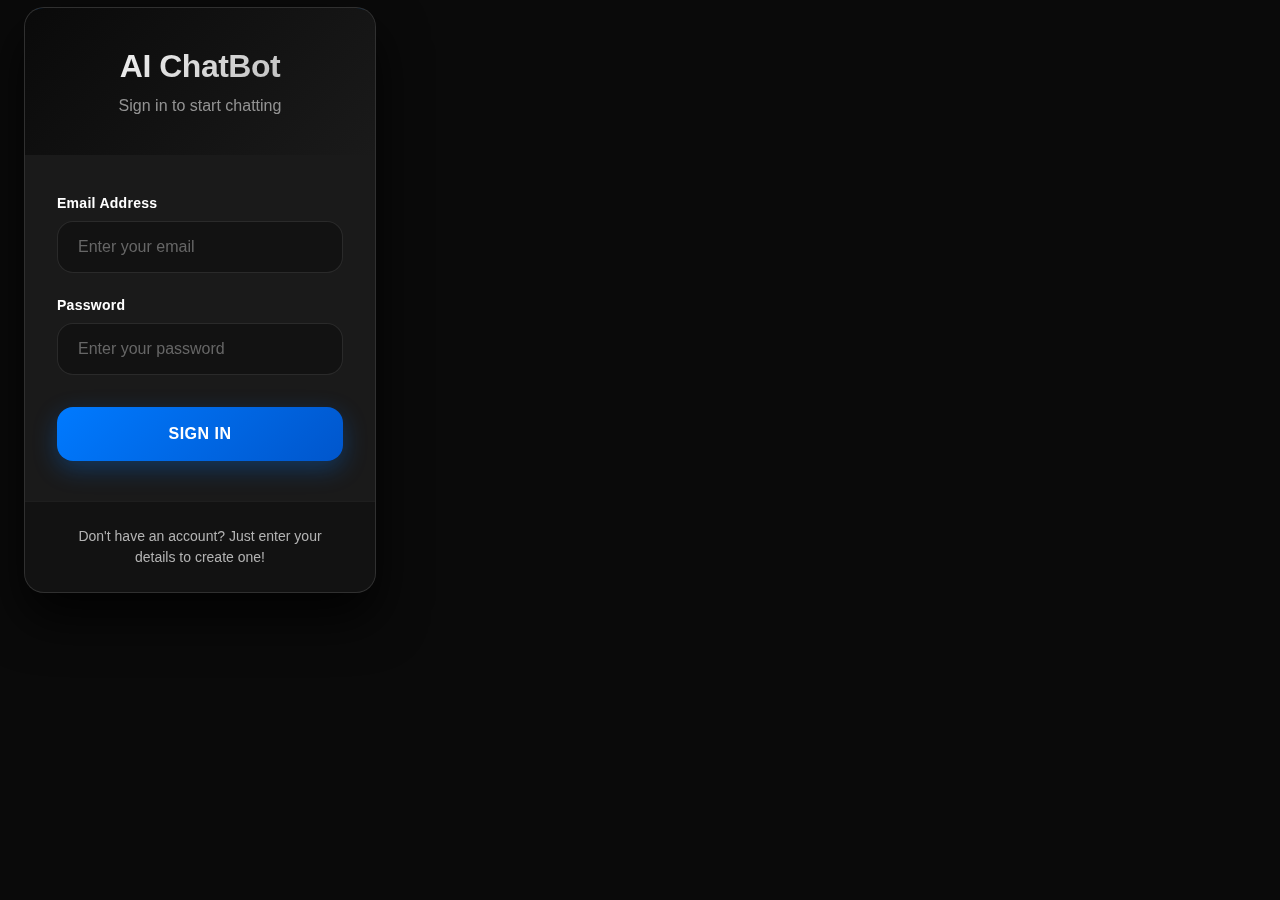
<file: popup.html>
<!DOCTYPE html>
<html lang="en">
<head>
    <meta charset="UTF-8">
    <meta name="viewport" content="width=device-width, initial-scale=1.0">
    <title>AI ChatBot</title>
    <link rel="stylesheet" href="styles.css">
</head>
<body>
    <div class="container">
        <!-- Header -->
        <div class="header">
            <div class="header-content">
                <h1>AI ChatBot</h1>
                <button id="logoutBtn" class="logout-btn">Logout</button>
            </div>
        </div>
        
        <!-- Chat Container -->
        <div class="chat-container" id="chatContainer">
            <div class="chat-messages" id="chatMessages">
                <div class="welcome-message">
                    <div class="bot-message">
                        <div class="message-content">
                            Welcome! I'm your AI assistant. You can ask me questions or take a screenshot to analyze images.
                        </div>
                    </div>
                </div>
            </div>
        </div>
        
        <!-- Loading Indicator -->
        <div class="loading-indicator" id="loadingIndicator" style="display: none;">
            <div class="loading-dots">
                <div class="dot"></div>
                <div class="dot"></div>
                <div class="dot"></div>
            </div>
            <span>AI is thinking...</span>
        </div>
        
        <!-- Screenshot Button (External) -->
        <div class="screenshot-section">
            <button id="screenshotBtn" class="external-screenshot-btn">
                <div class="screenshot-icon">
                    <svg xmlns="http://www.w3.org/2000/svg" width="20" height="20" viewBox="0 0 24 24" fill="none">
                        <path d="M12 16C13.6569 16 15 14.6569 15 13C15 11.3431 13.6569 10 12 10C10.3431 10 9 11.3431 9 13C9 14.6569 10.3431 16 12 16Z" stroke="currentColor" stroke-width="2" stroke-linecap="round" stroke-linejoin="round"/>
                        <path d="M3 16.8V9.2C3 8.0799 3 7.51984 3.21799 7.09202C3.40973 6.71569 3.71569 6.40973 4.09202 6.21799C4.51984 6 5.0799 6 6.2 6H7.25464C7.37758 6 7.43905 6 7.49576 5.9935C7.79166 5.95961 8.05705 5.79559 8.21969 5.54609C8.25086 5.49827 8.27836 5.44328 8.33333 5.33333C8.44329 5.11342 8.49827 5.00346 8.56062 4.90782C8.8859 4.40882 9.41668 4.08078 10.0085 4.01299C10.1219 4 10.2448 4 10.4907 4H13.5093C13.7552 4 13.8781 4 13.9915 4.01299C14.5833 4.08078 15.1141 4.40882 15.4394 4.90782C15.5017 5.00345 15.5567 5.11345 15.6667 5.33333C15.7216 5.44329 15.7491 5.49827 15.7803 5.54609C15.943 5.79559 16.2083 5.95961 16.5042 5.9935C16.561 6 16.6224 6 16.7454 6H17.8C18.9201 6 19.4802 6 19.908 6.21799C20.2843 6.40973 20.5903 6.71569 20.782 7.09202C21 7.51984 21 8.0799 21 9.2V16.8C21 17.9201 21 18.4802 20.782 18.908C20.5903 19.2843 20.2843 19.5903 19.908 19.782C19.4802 20 18.9201 20 17.8 20H6.2C5.0799 20 4.51984 20 4.09202 19.782C3.71569 19.5903 3.40973 19.2843 3.21799 18.908C3 18.4802 3 17.9201 3 16.8Z" stroke="currentColor" stroke-width="2" stroke-linecap="round" stroke-linejoin="round"/>
                    </svg>
                </div>
                <span class="screenshot-text">Use current screenshot</span>
            </button>
        </div>
        
        <!-- Input Area -->
        <div class="input-area">
            <div class="input-container">
                <textarea 
                    id="messageInput" 
                    placeholder="Type your message here..." 
                    rows="1"
                ></textarea>
                <div class="input-actions">
                    <button id="sendBtn" class="action-btn send-btn" title="Send Message">
                        ➤
                    </button>
                </div>
            </div>
        </div>
        
        <!-- File Upload (Hidden) -->
        <input type="file" id="fileInput" accept="image/*" style="display: none;">
    </div>
    
    <script src="prompt.js"></script>
    <script src="popup.js"></script>
</body>
</html>
</file>
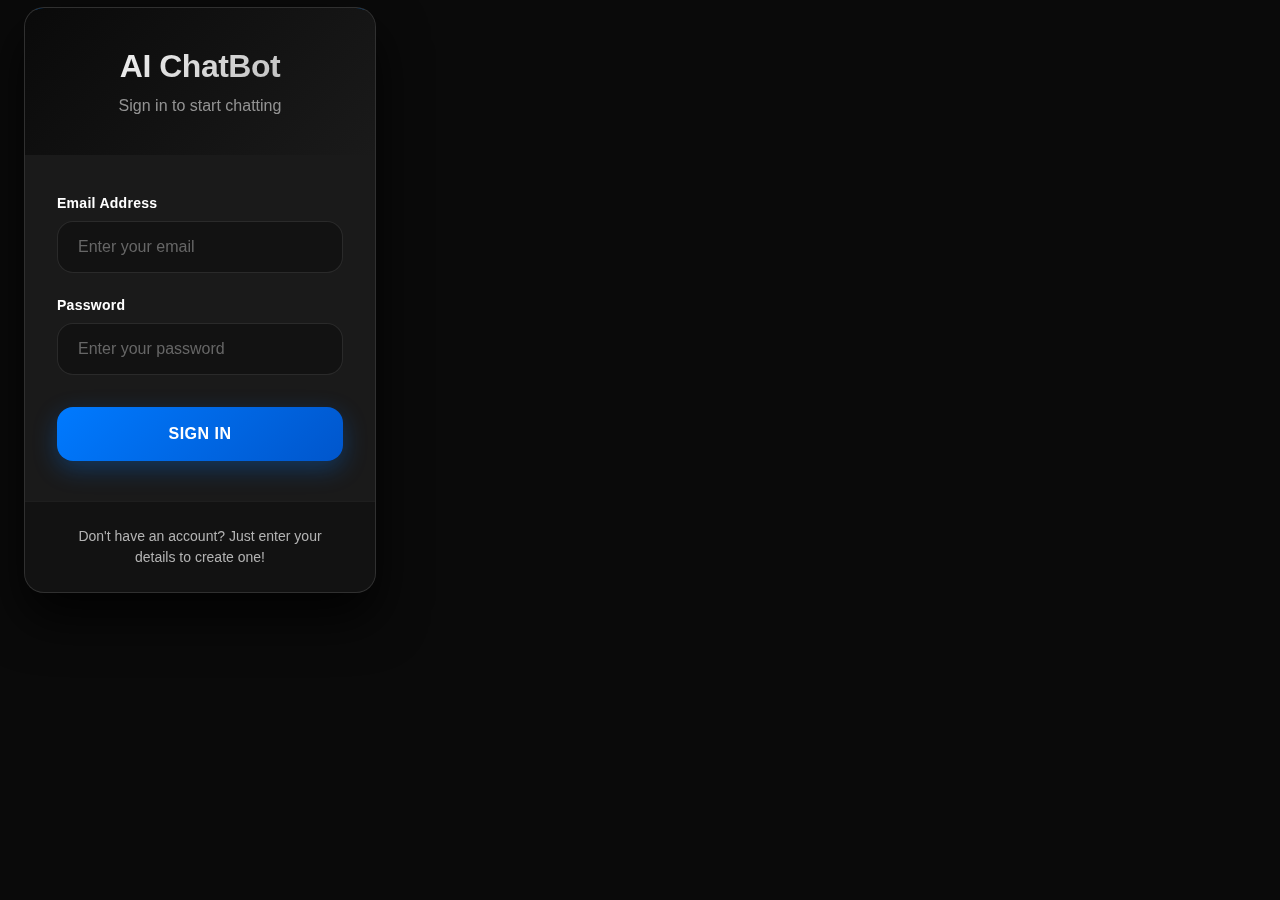
<file: signin.html>
<!DOCTYPE html>
<html lang="en">
  <head>
    <meta charset="UTF-8" />
    <meta name="viewport" content="width=device-width, initial-scale=1.0" />
    <title>AI ChatBot - Sign In</title>
    <link rel="stylesheet" href="signStyle.css" />
  </head>
  <body>
    <div class="container">
      <div class="signin-card">
        <div class="header">
          <h1>AI ChatBot</h1>
          <p>Sign in to start chatting</p>
        </div>

        <form class="signin-form" id="signinForm">
          <div class="input-group">
            <label for="email">Email Address</label>
            <input
              type="email"
              id="email"
              placeholder="Enter your email"
              required
            />
          </div>

          <div class="input-group">
            <label for="password">Password</label>
            <input
              type="password"
              id="password"
              placeholder="Enter your password"
              required
            />
          </div>

          <button type="submit" id="authbtn" class="signin-btn">
            <span class="btn-text">Sign In</span>
            <div class="btn-loader" style="display: none">
              <div class="loader-dot"></div>
              <div class="loader-dot"></div>
              <div class="loader-dot"></div>
            </div>
          </button>
        </form>

        <div
          id="errorMessage"
          class="error-message"
          style="display: none"
        ></div>

        <div class="footer">
          <p>Don't have an account? Just enter your details to create one!</p>
        </div>
      </div>
    </div>

    <script src="signin.js"></script>
  </body>
</html>
</file>
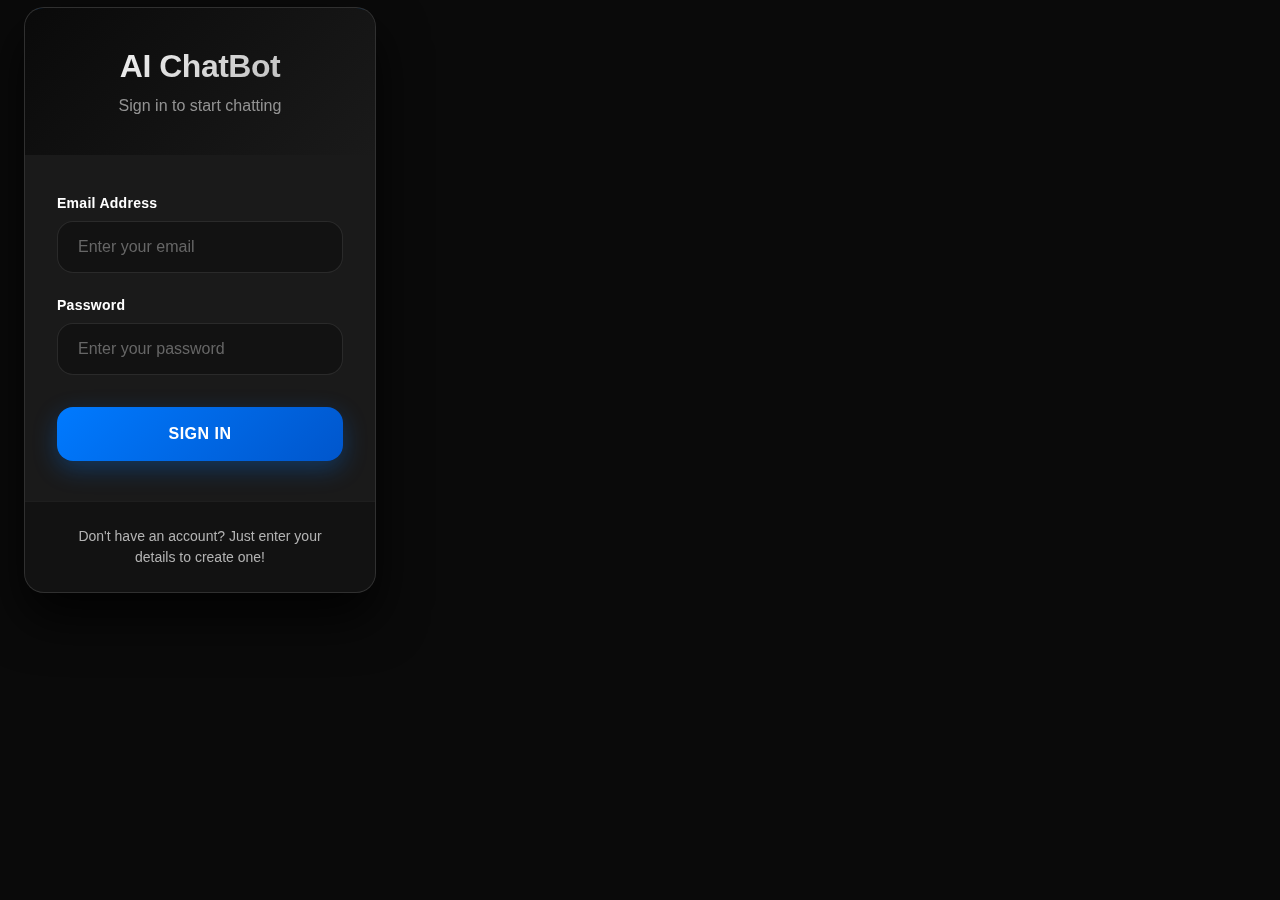
<file: src/html/popup.html>
<!DOCTYPE html>
<html lang="en">
<head>
    <meta charset="UTF-8">
    <meta name="viewport" content="width=device-width, initial-scale=1.0">
    <title>AI ChatBot</title>
    <link rel="stylesheet" href="../css/styles.css">
</head>
<body>
    <div class="container">
        <!-- Header -->
        <div class="header">
            <div class="header-content">
                <h1>AI ChatBot</h1>
                <button id="logoutBtn" class="logout-btn">Logout</button>
            </div>
        </div>
        
        <!-- Chat Container -->
        <div class="chat-container" id="chatContainer">
            <div class="chat-messages" id="chatMessages">
                <div class="welcome-message">
                    <div class="bot-message">
                        <div class="message-content">
                            Welcome! I'm your AI assistant. You can ask me questions or take a screenshot to analyze images.
                        </div>
                    </div>
                </div>
            </div>
        </div>
        
        <!-- Loading Indicator -->
        <div class="loading-indicator" id="loadingIndicator" style="display: none;">
            <div class="loading-dots">
                <div class="dot"></div>
                <div class="dot"></div>
                <div class="dot"></div>
            </div>
            <span>AI is thinking...</span>
        </div>
        
        <!-- Quick Actions Section -->
        <div class="quick-actions-section">
            <div class="quick-actions-header" style="display: flex; align-items: center; justify-content: space-between; cursor: pointer;" id="quickActionsToggle">
                <h3 style="margin: 0;">Quick Actions</h3>
                <span id="quickActionsArrow" style="font-size: 18px; user-select: none; transition: transform 0.2s;">▼</span>
            </div>
            <div class="quick-actions-grid" id="quickActionsContent">
                <button id="screenshotBtn" class="action-card">
                    <div class="action-icon">
                        <svg xmlns="http://www.w3.org/2000/svg" width="20" height="20" viewBox="0 0 24 24" fill="none">
                            <path d="M12 16C13.6569 16 15 14.6569 15 13C15 11.3431 13.6569 10 12 10C10.3431 10 9 11.3431 9 13C9 14.6569 10.3431 16 12 16Z" stroke="currentColor" stroke-width="2" stroke-linecap="round" stroke-linejoin="round"/>
                            <path d="M3 16.8V9.2C3 8.0799 3 7.51984 3.21799 7.09202C3.40973 6.71569 3.71569 6.40973 4.09202 6.21799C4.51984 6 5.0799 6 6.2 6H7.25464C7.37758 6 7.43905 6 7.49576 5.9935C7.79166 5.95961 8.05705 5.79559 8.21969 5.54609C8.25086 5.49827 8.27836 5.44328 8.33333 5.33333C8.44329 5.11342 8.49827 5.00346 8.56062 4.90782C8.8859 4.40882 9.41668 4.08078 10.0085 4.01299C10.1219 4 10.2448 4 10.4907 4H13.5093C13.7552 4 13.8781 4 13.9915 4.01299C14.5833 4.08078 15.1141 4.40882 15.4394 4.90782C15.5017 5.00345 15.5567 5.11345 15.6667 5.33333C15.7216 5.44329 15.7491 5.49827 15.7803 5.54609C15.943 5.79559 16.2083 5.95961 16.5042 5.9935C16.561 6 16.6224 6 16.7454 6H17.8C18.9201 6 19.4802 6 19.908 6.21799C20.2843 6.40973 20.5903 6.71569 20.782 7.09202C21 7.51984 21 8.0799 21 9.2V16.8C21 17.9201 21 18.4802 20.782 18.908C20.5903 19.2843 20.2843 19.5903 19.908 19.782C19.4802 20 18.9201 20 17.8 20H6.2C5.0799 20 4.51984 20 4.09202 19.782C3.71569 19.5903 3.40973 19.2843 3.21799 18.908C3 18.4802 3 17.9201 3 16.8Z" stroke="currentColor" stroke-width="2" stroke-linecap="round" stroke-linejoin="round"/>
                        </svg>
                    </div>
                    <span class="action-text">Capture Current Tab</span>
                </button>

                <button id="summarizeBtn" class="action-card">
                    <div class="action-icon">
                        <svg xmlns="http://www.w3.org/2000/svg" width="20" height="20" viewBox="0 0 24 24" fill="none">
                            <path d="M9 5H7C5.89543 5 5 5.89543 5 7V19C5 20.1046 5.89543 21 7 21H17C18.1046 21 19 20.1046 19 19V7C19 5.89543 18.1046 5 17 5H15M9 5C9 6.10457 9.89543 7 11 7H13C14.1046 7 15 6.10457 15 5M9 5C9 3.89543 9.89543 3 11 3H13C14.1046 3 15 3.89543 15 5M9 12H15M9 16H15" stroke="currentColor" stroke-width="2" stroke-linecap="round" stroke-linejoin="round"/>
                        </svg>
                    </div>
                    <span class="action-text">Summarize This Page</span>
                </button>

                <button id="extractLinksBtn" class="action-card">
                    <div class="action-icon">
                        <svg xmlns="http://www.w3.org/2000/svg" width="20" height="20" viewBox="0 0 24 24" fill="none">
                            <path d="M10 13C10.4295 13.5741 10.9774 14.0491 11.6066 14.3929C12.2357 14.7367 12.9315 14.9411 13.6467 14.9923C14.3618 15.0435 15.0796 14.9403 15.7513 14.6897C16.4231 14.4392 17.0331 14.047 17.54 13.54L20.54 10.54C21.4508 9.59695 21.9548 8.33394 21.9434 7.02296C21.932 5.71198 21.4061 4.45791 20.4791 3.53087C19.5521 2.60383 18.298 2.07799 16.987 2.0666C15.676 2.0552 14.413 2.55918 13.47 3.46997L11.75 5.17997M14 11C13.5705 10.4258 13.0226 9.95078 12.3934 9.60703C11.7642 9.26327 11.0685 9.05885 10.3533 9.00763C9.63819 8.95641 8.92037 9.0596 8.24861 9.31018C7.57685 9.56077 6.96684 9.9529 6.45996 10.46L3.45996 13.46C2.54917 14.403 2.04519 15.666 2.05659 16.977C2.06798 18.288 2.59382 19.542 3.52086 20.4691C4.44791 21.3961 5.70197 21.9219 7.01295 21.9333C8.32393 21.9447 9.58694 21.4408 10.53 20.53L12.24 18.82" stroke="currentColor" stroke-width="2" stroke-linecap="round" stroke-linejoin="round"/>
                        </svg>
                    </div>
                    <span class="action-text">Extract All Links</span>
                </button>

                <button id="pageInfoBtn" class="action-card">
                    <div class="action-icon">
                        <svg xmlns="http://www.w3.org/2000/svg" width="20" height="20" viewBox="0 0 24 24" fill="none">
                            <path d="M13 16H12V12H11M12 8H12.01M21 12C21 16.9706 16.9706 21 12 21C7.02944 21 3 16.9706 3 12C3 7.02944 7.02944 3 12 3C16.9706 3 21 7.02944 21 12Z" stroke="currentColor" stroke-width="2" stroke-linecap="round" stroke-linejoin="round"/>
                        </svg>
                    </div>
                    <span class="action-text">Get Page Info</span>
                </button>
            </div>
        </div>
        
        <!-- Input Area -->
        <div class="input-area">
            <div class="input-container">
                <textarea 
                    id="messageInput" 
                    placeholder="Type your message here..." 
                    rows="1"
                ></textarea>
                <div class="input-actions">
                    <button id="sendBtn" class="action-btn send-btn" title="Send Message">
                        ➤
                    </button>
                </div>
            </div>
        </div>
        
        <!-- File Upload (Hidden) -->
        <input type="file" id="fileInput" accept="image/*" style="display: none;">
    </div>
    
    <script src="../js/prompt.js"></script>
    <script src="../js/popup.js"></script>
    <script>
    // Collapsible Quick Actions
    const quickActionsToggle = document.getElementById('quickActionsToggle');
    const quickActionsContent = document.getElementById('quickActionsContent');
    const quickActionsArrow = document.getElementById('quickActionsArrow');
    let quickActionsCollapsed = false;
    quickActionsToggle.addEventListener('click', function() {
        quickActionsCollapsed = !quickActionsCollapsed;
        if (quickActionsCollapsed) {
            quickActionsContent.style.display = 'none';
            quickActionsArrow.style.transform = 'rotate(-90deg)';
        } else {
            quickActionsContent.style.display = '';
            quickActionsArrow.style.transform = '';
        }
    });
    </script>
</body>
</html>
</file>
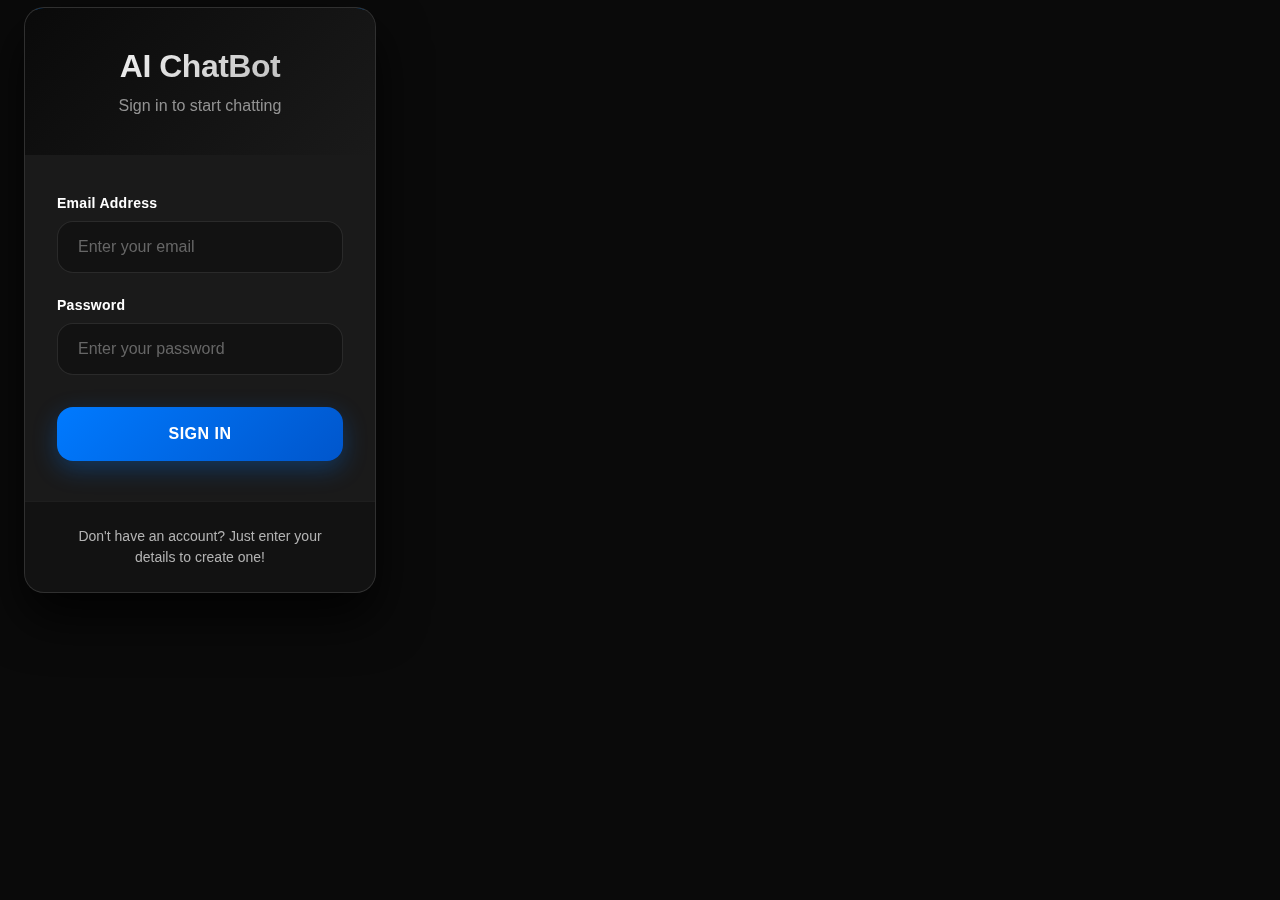
<file: src/html/signin.html>
<!DOCTYPE html>
<html lang="en">
  <head>
    <meta charset="UTF-8" />
    <meta name="viewport" content="width=device-width, initial-scale=1.0" />
    <title>AI ChatBot - Sign In</title>
    <link rel="stylesheet" href="../css/signStyle.css" />
  </head>
  <body>
    <div class="container">
      <div class="signin-card">
        <div class="header">
          <h1>AI ChatBot</h1>
          <p>Sign in to start chatting</p>
        </div>

        <form class="signin-form" id="signinForm">
          <div class="input-group">
            <label for="email">Email Address</label>
            <input
              type="email"
              id="email"
              placeholder="Enter your email"
              required
            />
          </div>

          <div class="input-group">
            <label for="password">Password</label>
            <input
              type="password"
              id="password"
              placeholder="Enter your password"
              required
            />
          </div>

          <button type="submit" id="authbtn" class="signin-btn">
            <span class="btn-text">Sign In</span>
            <div class="btn-loader" style="display: none">
              <div class="loader-dot"></div>
              <div class="loader-dot"></div>
              <div class="loader-dot"></div>
            </div>
          </button>
        </form>

        <div
          id="errorMessage"
          class="error-message"
          style="display: none"
        ></div>

        <div class="footer">
          <p>Don't have an account? Just enter your details to create one!</p>
        </div>
      </div>
    </div>

    <script src="../js/signin.js"></script>
  </body>
</html>
</file>
<file: styles.css>
* {
    margin: 0;
    padding: 0;
    box-sizing: border-box;
}

body {
    font-family: -apple-system, BlinkMacSystemFont, 'Segoe UI', 'Inter', sans-serif;
    background: #0A0A0A;
    width: 400px;
    height: 600px;
    overflow: hidden;
    color: white;
}

.container {
    display: flex;
    flex-direction: column;
    height: 100vh;
    background: #0A0A0A;
    border: 1px solid #1a1a1a;
}

/* Header */
.header {
    background: linear-gradient(135deg, #0A0A0A 0%, #1a1a1a 100%);
    color: white;
    padding: 20px 24px;
    border-bottom: 1px solid #333;
    position: relative;
    overflow: hidden;
}

.header::before {
    content: '';
    position: absolute;
    top: 0;
    left: 0;
    right: 0;
    height: 2px;
    background: linear-gradient(90deg, #007AFF 0%, #00D4FF 50%, #007AFF 100%);
    animation: shimmer 2s ease-in-out infinite;
}

@keyframes shimmer {
    0%, 100% { opacity: 0.5; }
    50% { opacity: 1; }
}

.header-content {
    display: flex;
    justify-content: space-between;
    align-items: center;
}

.header h1 {
    font-size: 22px;
    font-weight: 700;
    background: linear-gradient(135deg, #fff 0%, #b3b3b3 100%);
    -webkit-background-clip: text;
    -webkit-text-fill-color: transparent;
    background-clip: text;
}

.logout-btn {
    background: rgba(255, 255, 255, 0.05);
    border: 1px solid rgba(255, 255, 255, 0.1);
    color: #fff;
    padding: 8px 16px;
    border-radius: 8px;
    cursor: pointer;
    font-size: 13px;
    font-weight: 500;
    transition: all 0.3s ease;
    backdrop-filter: blur(10px);
}

.logout-btn:hover {
    background: rgba(255, 255, 255, 0.1);
    border-color: rgba(255, 255, 255, 0.2);
    transform: translateY(-1px);
    box-shadow: 0 4px 12px rgba(0, 0, 0, 0.3);
}

/* Chat Container */
.chat-container {
    flex: 1;
    overflow-y: auto;
    padding: 20px;
    background: #0A0A0A;
}

.chat-messages {
    display: flex;
    flex-direction: column;
    gap: 16px;
}

.message {
    display: flex;
    max-width: 85%;
    animation: slideIn 0.4s cubic-bezier(0.4, 0, 0.2, 1);
}

.user-message {
    align-self: flex-end;
}

.bot-message {
    align-self: flex-start;
}

.welcome-message .bot-message {
    max-width: 100%;
}

.message-content {
    padding: 16px 20px;
    border-radius: 20px;
    word-wrap: break-word;
    line-height: 1.5;
    font-size: 14px;
    position: relative;
    backdrop-filter: blur(10px);
}

.user-message .message-content {
    background: linear-gradient(135deg, #007AFF 0%, #0056CC 100%);
    color: white;
    border-bottom-right-radius: 8px;
    box-shadow: 0 4px 20px rgba(0, 122, 255, 0.3);
    border: 1px solid rgba(0, 122, 255, 0.2);
}

.bot-message .message-content {
    background: rgba(26, 26, 26, 0.8);
    color: #ffffff;
    border: 1px solid #333;
    border-bottom-left-radius: 8px;
    box-shadow: 0 4px 20px rgba(0, 0, 0, 0.5);
}

/* Loading Indicator */
.loading-indicator {
    display: none;
    align-items: center;
    justify-content: center;
    padding: 24px;
    background: #0A0A0A;
    border-top: 1px solid #333;
    gap: 12px;
    font-size: 14px;
    color: #b3b3b3;
    font-weight: 500;
}

.loading-dots {
    display: flex;
    gap: 6px;
}

.dot {
    width: 10px;
    height: 10px;
    background: linear-gradient(135deg, #007AFF 0%, #00D4FF 100%);
    border-radius: 50%;
    animation: bounce 1.4s ease-in-out infinite both;
    box-shadow: 0 2px 8px rgba(0, 122, 255, 0.3);
}

.dot:nth-child(1) { animation-delay: -0.32s; }
.dot:nth-child(2) { animation-delay: -0.16s; }
.dot:nth-child(3) { animation-delay: 0s; }

@keyframes bounce {
    0%, 80%, 100% {
        transform: scale(0.8) translateY(0);
        opacity: 0.5;
    }
    40% {
        transform: scale(1.2) translateY(-10px);
        opacity: 1;
    }
}

/* External Screenshot Section */
.screenshot-section {
    background: #0A0A0A;
    border-top: 1px solid #333;
    padding: 16px 20px;
}

.external-screenshot-btn {
    width: 100%;
    background: linear-gradient(135deg, #28a745 0%, #20c997 100%);
    border: none;
    border-radius: 16px;
    padding: 16px 20px;
    cursor: pointer;
    display: flex;
    align-items: center;
    gap: 12px;
    transition: all 0.3s cubic-bezier(0.4, 0, 0.2, 1);
    box-shadow: 0 4px 15px rgba(40, 167, 69, 0.3);
    position: relative;
    overflow: hidden;
}

.external-screenshot-btn::before {
    content: '';
    position: absolute;
    top: 0;
    left: 0;
    right: 0;
    bottom: 0;
    background: rgba(255, 255, 255, 0.1);
    opacity: 0;
    transition: opacity 0.3s ease;
}

.external-screenshot-btn:hover {
    transform: translateY(-2px);
    box-shadow: 0 8px 25px rgba(40, 167, 69, 0.4);
}

.external-screenshot-btn:hover::before {
    opacity: 1;
}

.screenshot-icon {
    display: flex;
    align-items: center;
    justify-content: center;
    color: white;
}

.screenshot-text {
    color: white;
    font-size: 16px;
    font-weight: 600;
    letter-spacing: 0.5px;
}

.external-screenshot-btn:disabled {
    opacity: 0.6;
    cursor: not-allowed;
    transform: none;
    box-shadow: 0 4px 15px rgba(40, 167, 69, 0.1);
}

/* Input Area */
.input-area {
    background: #0A0A0A;
    border-top: 1px solid #333;
    padding: 20px;
}

.input-container {
    display: flex;
    align-items: flex-end;
    gap: 12px;
    background: rgba(26, 26, 26, 0.8);
    border-radius: 24px;
    padding: 12px 16px;
    border: 1px solid #333;
    transition: all 0.3s ease;
    backdrop-filter: blur(10px);
}

.input-container:focus-within {
    border-color: #007AFF;
    box-shadow: 0 0 0 3px rgba(0, 122, 255, 0.1);
    background: rgba(26, 26, 26, 0.9);
}

#messageInput {
    flex: 1;
    border: none;
    background: none;
    outline: none;
    resize: none;
    font-family: inherit;
    font-size: 14px;
    line-height: 1.5;
    max-height: 120px;
    min-height: 22px;
    color: white;
    text-align: left; /* Always align text to left */
}

#messageInput::placeholder {
    color: #666;
    font-weight: 400;
    text-align: left; /* Align placeholder to left */
}

.input-actions {
    display: flex;
    gap: 8px;
}

.action-btn {
    width: 40px;
    height: 40px;
    border: none;
    border-radius: 50%;
    cursor: pointer;
    display: flex;
    align-items: center;
    justify-content: center;
    font-size: 18px;
    transition: all 0.3s cubic-bezier(0.4, 0, 0.2, 1);
    position: relative;
    overflow: hidden;
}

.action-btn::before {
    content: '';
    position: absolute;
    top: 0;
    left: 0;
    right: 0;
    bottom: 0;
    border-radius: inherit;
    opacity: 0;
    transition: opacity 0.3s ease;
}

.send-btn {
    background: linear-gradient(135deg, #007AFF 0%, #0056CC 100%);
    color: white;
    box-shadow: 0 4px 15px rgba(0, 122, 255, 0.3);
}

.send-btn::before {
    background: rgba(255, 255, 255, 0.1);
}

.send-btn:hover {
    transform: translateY(-2px) scale(1.05);
    box-shadow: 0 8px 25px rgba(0, 122, 255, 0.4);
}

.send-btn:hover::before {
    opacity: 1;
}

.action-btn:disabled {
    opacity: 0.4;
    cursor: not-allowed;
    transform: none;
    box-shadow: none;
}

.action-btn:disabled::before {
    opacity: 0;
}

/* Animations */
@keyframes slideIn {
    from {
        opacity: 0;
        transform: translateY(20px) scale(0.95);
    }
    to {
        opacity: 1;
        transform: translateY(0) scale(1);
    }
}

/* Scrollbar */
.chat-container::-webkit-scrollbar {
    width: 8px;
}

.chat-container::-webkit-scrollbar-track {
    background: #0A0A0A;
    border-radius: 10px;
}

.chat-container::-webkit-scrollbar-thumb {
    background: linear-gradient(135deg, #333 0%, #555 100%);
    border-radius: 10px;
    border: 2px solid #0A0A0A;
}

.chat-container::-webkit-scrollbar-thumb:hover {
    background: linear-gradient(135deg, #555 0%, #777 100%);
}

/* Focus states */
.action-btn:focus {
    outline: 2px solid rgba(0, 122, 255, 0.5);
    outline-offset: 2px;
}

.external-screenshot-btn:focus {
    outline: 2px solid rgba(40, 167, 69, 0.5);
    outline-offset: 2px;
}

#messageInput:focus {
    color: white;
}

/* Additional professional touches */
.message-content {
    font-weight: 400;
    letter-spacing: 0.01em;
}

.user-message .message-content {
    font-weight: 500;
}

.bot-message .message-content {
    background: rgba(26, 26, 26, 0.95);
    border: 1px solid rgba(255, 255, 255, 0.05);
}

/* Responsive adjustments */
@media (max-height: 600px) {
    .header {
        padding: 16px 20px;
    }
    
    .chat-container {
        padding: 16px;
    }
    
    .input-area {
        padding: 16px;
    }
    
    .screenshot-section {
        padding: 12px 16px;
    }
}

/* Formatted message content styling */
.message-content h1,
.message-content h2,
.message-content h3 {
    margin: 12px 0 8px 0;
    font-weight: 700;
}

.message-content h1 {
    font-size: 18px;
    color: #007AFF;
}

.message-content h2 {
    font-size: 16px;
    color: #007AFF;
}

.message-content h3 {
    font-size: 14px;
    color: #007AFF;
}

.message-content strong {
    font-weight: 700;
    color: inherit;
}

.message-content em {
    font-style: italic;
    color: #b3b3b3;
}

.message-content ul {
    margin: 8px 0;
    padding-left: 20px;
}

.message-content li {
    margin: 4px 0;
    list-style-type: disc;
}

.message-content code {
    background: rgba(0, 122, 255, 0.1);
    color: #007AFF;
    padding: 2px 6px;
    border-radius: 4px;
    font-family: 'Monaco', 'Menlo', 'Ubuntu Mono', monospace;
    font-size: 13px;
}

.message-content br {
    line-height: 1.8;
}

/* Ensure proper spacing between elements */
.message-content > *:first-child {
    margin-top: 0;
}

.message-content > *:last-child {
    margin-bottom: 0;
}
</file>
<file: signStyle.css>
* {
    margin: 0;
    padding: 0;
    box-sizing: border-box;
}

body {
    font-family: -apple-system, BlinkMacSystemFont, 'Segoe UI', 'Inter', sans-serif;
    background: #0A0A0A;
    width: 400px;
    height: 600px;
    display: flex;
    align-items: center;
    justify-content: center;
    color: white;
    overflow: hidden;
}

.container {
    width: 100%;
    height: 100%;
    display: flex;
    align-items: center;
    justify-content: center;
    padding: 24px;
    background: #0A0A0A;
}

.signin-card {
    background: rgba(26, 26, 26, 0.95);
    border: 1px solid rgba(255, 255, 255, 0.1);
    border-radius: 20px;
    box-shadow: 0 25px 50px rgba(0, 0, 0, 0.8);
    overflow: hidden;
    width: 100%;
    max-width: 360px;
    backdrop-filter: blur(20px);
    position: relative;
}

.signin-card::before {
    content: '';
    position: absolute;
    top: 0;
    left: 0;
    right: 0;
    height: 2px;
    background: linear-gradient(90deg, #007AFF 0%, #00D4FF 50%, #007AFF 100%);
    animation: shimmer 3s ease-in-out infinite;
}

@keyframes shimmer {
    0%, 100% { opacity: 0.5; }
    50% { opacity: 1; }
}

.header {
    background: linear-gradient(135deg, #0A0A0A 0%, #1a1a1a 100%);
    color: white;
    padding: 40px 32px;
    text-align: center;
    position: relative;
}

.header h1 {
    font-size: 32px;
    font-weight: 800;
    margin-bottom: 12px;
    background: linear-gradient(135deg, #fff 0%, #b3b3b3 100%);
    -webkit-background-clip: text;
    -webkit-text-fill-color: transparent;
    background-clip: text;
    letter-spacing: -0.5px;
}

.header p {
    opacity: 0.8;
    font-size: 16px;
    font-weight: 400;
    color: #b3b3b3;
}

.signin-form {
    padding: 40px 32px;
    background: rgba(26, 26, 26, 0.95);
}

.input-group {
    margin-bottom: 24px;
}

.input-group label {
    display: block;
    margin-bottom: 10px;
    font-weight: 600;
    color: #ffffff;
    font-size: 14px;
    letter-spacing: 0.02em;
}

.input-group input {
    width: 100%;
    padding: 16px 20px;
    border: 1px solid rgba(255, 255, 255, 0.1);
    border-radius: 16px;
    font-size: 16px;
    transition: all 0.3s cubic-bezier(0.4, 0, 0.2, 1);
    background: rgba(0, 0, 0, 0.3);
    color: white;
    font-weight: 400;
    backdrop-filter: blur(10px);
}

.input-group input::placeholder {
    color: #666;
    font-weight: 400;
}

.input-group input:focus {
    outline: none;
    border-color: #007AFF;
    background: rgba(0, 0, 0, 0.5);
    box-shadow: 0 0 0 3px rgba(0, 122, 255, 0.1);
    transform: translateY(-1px);
}

.signin-btn {
    width: 100%;
    background: linear-gradient(135deg, #007AFF 0%, #0056CC 100%);
    color: white;
    border: none;
    padding: 18px 32px;
    border-radius: 16px;
    font-size: 16px;
    font-weight: 700;
    cursor: pointer;
    transition: all 0.3s cubic-bezier(0.4, 0, 0.2, 1);
    position: relative;
    overflow: hidden;
    display: flex;
    align-items: center;
    justify-content: center;
    margin-top: 32px;
    letter-spacing: 0.5px;
    text-transform: uppercase;
    box-shadow: 0 8px 25px rgba(0, 122, 255, 0.3);
}

.signin-btn::before {
    content: '';
    position: absolute;
    top: 0;
    left: 0;
    right: 0;
    bottom: 0;
    background: rgba(255, 255, 255, 0.1);
    opacity: 0;
    transition: opacity 0.3s ease;
}

.signin-btn:hover {
    transform: translateY(-2px);
    box-shadow: 0 15px 35px rgba(0, 122, 255, 0.4);
}

.signin-btn:hover::before {
    opacity: 1;
}

.signin-btn:active {
    transform: translateY(0);
    box-shadow: 0 5px 15px rgba(0, 122, 255, 0.3);
}

.signin-btn:disabled {
    cursor: not-allowed;
    transform: none;
    opacity: 0.6;
    box-shadow: 0 8px 25px rgba(0, 122, 255, 0.1);
}

.btn-loader {
    display: flex;
    gap: 6px;
    align-items: center;
}

.loader-dot {
    width: 10px;
    height: 10px;
    background: white;
    border-radius: 50%;
    animation: bounce 1.4s ease-in-out infinite both;
}

.loader-dot:nth-child(1) { animation-delay: -0.32s; }
.loader-dot:nth-child(2) { animation-delay: -0.16s; }
.loader-dot:nth-child(3) { animation-delay: 0s; }

@keyframes bounce {
    0%, 80%, 100% {
        transform: scale(0.8) translateY(0);
        opacity: 0.7;
    }
    40% {
        transform: scale(1.2) translateY(-8px);
        opacity: 1;
    }
}

.error-message {
    background: rgba(220, 53, 69, 0.1);
    color: #ff6b6b;
    padding: 16px 20px;
    border-radius: 12px;
    font-size: 14px;
    margin-top: 20px;
    border: 1px solid rgba(220, 53, 69, 0.2);
    animation: slideDown 0.4s cubic-bezier(0.4, 0, 0.2, 1);
    backdrop-filter: blur(10px);
    font-weight: 500;
}

@keyframes slideDown {
    from {
        opacity: 0;
        transform: translateY(-15px) scale(0.95);
    }
    to {
        opacity: 1;
        transform: translateY(0) scale(1);
    }
}

.footer {
    background: rgba(0, 0, 0, 0.3);
    padding: 24px 32px;
    text-align: center;
    border-top: 1px solid rgba(255, 255, 255, 0.05);
    backdrop-filter: blur(10px);
}

.footer p {
    color: #b3b3b3;
    font-size: 14px;
    font-weight: 400;
    line-height: 1.5;
}

/* Focus states for accessibility */
.signin-btn:focus {
    outline: 2px solid rgba(0, 122, 255, 0.5);
    outline-offset: 2px;
}

.input-group input:focus {
    outline: none;
}

/* Smooth transitions for all interactive elements */
* {
    -webkit-font-smoothing: antialiased;
    -moz-osx-font-smoothing: grayscale;
}

/* Additional professional styling */
.signin-card {
    position: relative;
    z-index: 1;
}

.signin-card::after {
    content: '';
    position: absolute;
    top: -2px;
    left: -2px;
    right: -2px;
    bottom: -2px;
    background: linear-gradient(135deg, rgba(0, 122, 255, 0.1) 0%, rgba(0, 212, 255, 0.1) 100%);
    border-radius: 22px;
    z-index: -1;
    opacity: 0;
    transition: opacity 0.3s ease;
}

.signin-card:hover::after {
    opacity: 1;
}
</file>
<file: src/css/styles.css>
/* Collapsible Quick Actions */
.quick-actions-grid[style*="display: none"] {
    display: none !important;
}
* {
    margin: 0;
    padding: 0;
    box-sizing: border-box;
}

body {
    font-family: -apple-system, BlinkMacSystemFont, 'Segoe UI', 'Inter', sans-serif;
    background: #0A0A0A;
    width: 400px;
    height: 600px;
    overflow: hidden;
    color: white;
}

.container {
    display: flex;
    flex-direction: column;
    height: 100vh;
    background: #0A0A0A;
    border: 1px solid #1a1a1a;
}

/* Header */
.header {
    background: linear-gradient(135deg, #0A0A0A 0%, #1a1a1a 100%);
    color: white;
    padding: 20px 24px;
    border-bottom: 1px solid #333;
    position: relative;
    overflow: hidden;
}

.header::before {
    content: '';
    position: absolute;
    top: 0;
    left: 0;
    right: 0;
    height: 2px;
    background: linear-gradient(90deg, #007AFF 0%, #00D4FF 50%, #007AFF 100%);
    animation: shimmer 2s ease-in-out infinite;
}

@keyframes shimmer {
    0%, 100% { opacity: 0.5; }
    50% { opacity: 1; }
}

.header-content {
    display: flex;
    justify-content: space-between;
    align-items: center;
}

.header h1 {
    font-size: 22px;
    font-weight: 700;
    background: linear-gradient(135deg, #fff 0%, #b3b3b3 100%);
    -webkit-background-clip: text;
    -webkit-text-fill-color: transparent;
    background-clip: text;
}

.logout-btn {
    background: rgba(255, 255, 255, 0.05);
    border: 1px solid rgba(255, 255, 255, 0.1);
    color: #fff;
    padding: 8px 16px;
    border-radius: 8px;
    cursor: pointer;
    font-size: 13px;
    font-weight: 500;
    transition: all 0.3s ease;
    backdrop-filter: blur(10px);
}

.logout-btn:hover {
    background: rgba(255, 255, 255, 0.1);
    border-color: rgba(255, 255, 255, 0.2);
    transform: translateY(-1px);
    box-shadow: 0 4px 12px rgba(0, 0, 0, 0.3);
}

/* Chat Container */
.chat-container {
    flex: 1;
    overflow-y: auto;
    padding: 20px;
    background: #0A0A0A;
}

.chat-messages {
    display: flex;
    flex-direction: column;
    gap: 16px;
}

.message {
    display: flex;
    max-width: 85%;
    animation: slideIn 0.4s cubic-bezier(0.4, 0, 0.2, 1);
}

.user-message {
    align-self: flex-end;
}

.bot-message {
    align-self: flex-start;
}

.welcome-message .bot-message {
    max-width: 100%;
}

.message-content {
    padding: 16px 20px;
    border-radius: 20px;
    word-wrap: break-word;
    line-height: 1.5;
    font-size: 14px;
    position: relative;
    backdrop-filter: blur(10px);
}

.user-message .message-content {
    background: linear-gradient(135deg, #007AFF 0%, #0056CC 100%);
    color: white;
    border-bottom-right-radius: 8px;
    box-shadow: 0 4px 20px rgba(0, 122, 255, 0.3);
    border: 1px solid rgba(0, 122, 255, 0.2);
}

.bot-message .message-content {
    background: rgba(26, 26, 26, 0.8);
    color: #ffffff;
    border: 1px solid #333;
    border-bottom-left-radius: 8px;
    box-shadow: 0 4px 20px rgba(0, 0, 0, 0.5);
}

/* Loading Indicator */
.loading-indicator {
    display: none;
    align-items: center;
    justify-content: center;
    padding: 24px;
    background: #0A0A0A;
    border-top: 1px solid #333;
    gap: 12px;
    font-size: 14px;
    color: #b3b3b3;
    font-weight: 500;
}

.loading-dots {
    display: flex;
    gap: 6px;
}

.dot {
    width: 10px;
    height: 10px;
    background: linear-gradient(135deg, #007AFF 0%, #00D4FF 100%);
    border-radius: 50%;
    animation: bounce 1.4s ease-in-out infinite both;
    box-shadow: 0 2px 8px rgba(0, 122, 255, 0.3);
}

.dot:nth-child(1) { animation-delay: -0.32s; }
.dot:nth-child(2) { animation-delay: -0.16s; }
.dot:nth-child(3) { animation-delay: 0s; }

@keyframes bounce {
    0%, 80%, 100% {
        transform: scale(0.8) translateY(0);
        opacity: 0.5;
    }
    40% {
        transform: scale(1.2) translateY(-10px);
        opacity: 1;
    }
}

/* Quick Actions Section */
.quick-actions-section {
    background: #0A0A0A;
    border-top: 1px solid #333;
    padding: 16px 20px;
}

.quick-actions-header {
    margin-bottom: 12px;
}

.quick-actions-header h3 {
    font-size: 13px;
    font-weight: 600;
    color: #999;
    text-transform: uppercase;
    letter-spacing: 0.5px;
}

.quick-actions-grid {
    display: grid;
    grid-template-columns: repeat(2, 1fr);
    gap: 10px;
}

.action-card {
    background: rgba(26, 26, 26, 0.8);
    border: 1px solid #333;
    border-radius: 12px;
    padding: 14px 12px;
    cursor: pointer;
    display: flex;
    flex-direction: column;
    align-items: center;
    gap: 8px;
    transition: all 0.3s cubic-bezier(0.4, 0, 0.2, 1);
    backdrop-filter: blur(10px);
    position: relative;
    overflow: hidden;
}

.action-card::before {
    content: '';
    position: absolute;
    top: 0;
    left: 0;
    right: 0;
    bottom: 0;
    background: linear-gradient(135deg, rgba(0, 122, 255, 0.1) 0%, rgba(0, 212, 255, 0.1) 100%);
    opacity: 0;
    transition: opacity 0.3s ease;
}

.action-card:hover {
    transform: translateY(-2px);
    border-color: #007AFF;
    box-shadow: 0 8px 20px rgba(0, 122, 255, 0.2);
}

.action-card:hover::before {
    opacity: 1;
}

.action-card:active {
    transform: translateY(0);
}

.action-icon {
    display: flex;
    align-items: center;
    justify-content: center;
    width: 36px;
    height: 36px;
    border-radius: 10px;
    background: rgba(0, 122, 255, 0.1);
    color: #007AFF;
    position: relative;
    z-index: 1;
}

.action-card:hover .action-icon {
    background: rgba(0, 122, 255, 0.2);
}

.action-text {
    color: #fff;
    font-size: 12px;
    font-weight: 500;
    text-align: center;
    line-height: 1.3;
    position: relative;
    z-index: 1;
}

.action-card:disabled {
    opacity: 0.5;
    cursor: not-allowed;
    transform: none;
}

.action-card:disabled:hover {
    border-color: #333;
    box-shadow: none;
}

.action-card:disabled::before {
    opacity: 0;
}

/* Input Area */
.input-area {
    background: #0A0A0A;
    border-top: 1px solid #333;
    padding: 20px;
}

.input-container {
    display: flex;
    align-items: flex-end;
    gap: 12px;
    background: rgba(26, 26, 26, 0.8);
    border-radius: 24px;
    padding: 12px 16px;
    border: 1px solid #333;
    transition: all 0.3s ease;
    backdrop-filter: blur(10px);
    align-items: center;
}

.input-container:focus-within {
    border-color: #007AFF;
    box-shadow: 0 0 0 3px rgba(0, 122, 255, 0.1);
    background: rgba(26, 26, 26, 0.9);
}

#messageInput {
    flex: 1;
    border: none;
    background: none;
    outline: none;
    resize: none;
    font-family: inherit;
    font-size: 14px;
    line-height: 1.5;
    max-height: 120px;
    min-height: 22px;
    color: white;
    text-align: left; /* Always align text to left */
}

#messageInput::placeholder {
    color: #666;
    font-weight: 400;
    text-align: left; /* Align placeholder to left */
}

.input-actions {
    display: flex;
    gap: 8px;
}

.action-btn {
    width: 40px;
    height: 40px;
    border: none;
    border-radius: 50%;
    cursor: pointer;
    display: flex;
    align-items: center;
    justify-content: center;
    font-size: 18px;
    transition: all 0.3s cubic-bezier(0.4, 0, 0.2, 1);
    position: relative;
    overflow: hidden;
}

.action-btn::before {
    content: '';
    position: absolute;
    top: 0;
    left: 0;
    right: 0;
    bottom: 0;
    border-radius: inherit;
    opacity: 0;
    transition: opacity 0.3s ease;
}

.send-btn {
    background: linear-gradient(135deg, #007AFF 0%, #0056CC 100%);
    color: white;
    box-shadow: 0 4px 15px rgba(0, 122, 255, 0.3);
}

.send-btn::before {
    background: rgba(255, 255, 255, 0.1);
}

.send-btn:hover {
    transform: translateY(-2px) scale(1.05);
    box-shadow: 0 8px 25px rgba(0, 122, 255, 0.4);
}

.send-btn:hover::before {
    opacity: 1;
}

.action-btn:disabled {
    opacity: 0.4;
    cursor: not-allowed;
    transform: none;
    box-shadow: none;
}

.action-btn:disabled::before {
    opacity: 0;
}

/* Animations */
@keyframes slideIn {
    from {
        opacity: 0;
        transform: translateY(20px) scale(0.95);
    }
    to {
        opacity: 1;
        transform: translateY(0) scale(1);
    }
}

/* Scrollbar */
.chat-container::-webkit-scrollbar {
    width: 8px;
}

.chat-container::-webkit-scrollbar-track {
    background: #0A0A0A;
    border-radius: 10px;
}

.chat-container::-webkit-scrollbar-thumb {
    background: linear-gradient(135deg, #333 0%, #555 100%);
    border-radius: 10px;
    border: 2px solid #0A0A0A;
}

.chat-container::-webkit-scrollbar-thumb:hover {
    background: linear-gradient(135deg, #555 0%, #777 100%);
}

/* Focus states */
.action-btn:focus {
    outline: 2px solid rgba(0, 122, 255, 0.5);
    outline-offset: 2px;
}

.action-card:focus {
    outline: 2px solid rgba(0, 122, 255, 0.5);
    outline-offset: 2px;
}

#messageInput:focus {
    color: white;
}

/* Additional professional touches */
.message-content {
    font-weight: 400;
    letter-spacing: 0.01em;
}

.user-message .message-content {
    font-weight: 500;
}

.bot-message .message-content {
    background: rgba(26, 26, 26, 0.95);
    border: 1px solid rgba(255, 255, 255, 0.05);
}

/* Responsive adjustments */
@media (max-height: 600px) {
    .header {
        padding: 16px 20px;
    }
    
    .chat-container {
        padding: 16px;
    }
    
    .input-area {
        padding: 16px;
    }
    
    .screenshot-section {
        padding: 12px 16px;
    }
}

/* Formatted message content styling */
.message-content h1,
.message-content h2,
.message-content h3 {
    margin: 12px 0 8px 0;
    font-weight: 700;
}

.message-content h1 {
    font-size: 18px;
    color: #007AFF;
}

.message-content h2 {
    font-size: 16px;
    color: #007AFF;
}

.message-content h3 {
    font-size: 14px;
    color: #007AFF;
}

.message-content strong {
    font-weight: 700;
    color: inherit;
}

.message-content em {
    font-style: italic;
    color: #b3b3b3;
}

.message-content ul {
    margin: 8px 0;
    padding-left: 20px;
}

.message-content li {
    margin: 4px 0;
    list-style-type: disc;
}

.message-content code {
    background: rgba(0, 122, 255, 0.1);
    color: #007AFF;
    padding: 2px 6px;
    border-radius: 4px;
    font-family: 'Monaco', 'Menlo', 'Ubuntu Mono', monospace;
    font-size: 13px;
}

.message-content br {
    line-height: 1.8;
}

/* Ensure proper spacing between elements */
.message-content > *:first-child {
    margin-top: 0;
}

.message-content > *:last-child {
    margin-bottom: 0;
}
</file>
<file: src/css/signStyle.css>
* {
    margin: 0;
    padding: 0;
    box-sizing: border-box;
}

body {
    font-family: -apple-system, BlinkMacSystemFont, 'Segoe UI', 'Inter', sans-serif;
    background: #0A0A0A;
    width: 400px;
    height: 600px;
    display: flex;
    align-items: center;
    justify-content: center;
    color: white;
    overflow: hidden;
}

.container {
    width: 100%;
    height: 100%;
    display: flex;
    align-items: center;
    justify-content: center;
    padding: 24px;
    background: #0A0A0A;
}

.signin-card {
    background: rgba(26, 26, 26, 0.95);
    border: 1px solid rgba(255, 255, 255, 0.1);
    border-radius: 20px;
    box-shadow: 0 25px 50px rgba(0, 0, 0, 0.8);
    overflow: hidden;
    width: 100%;
    max-width: 360px;
    backdrop-filter: blur(20px);
    position: relative;
}

.signin-card::before {
    content: '';
    position: absolute;
    top: 0;
    left: 0;
    right: 0;
    height: 2px;
    background: linear-gradient(90deg, #007AFF 0%, #00D4FF 50%, #007AFF 100%);
    animation: shimmer 3s ease-in-out infinite;
}

@keyframes shimmer {
    0%, 100% { opacity: 0.5; }
    50% { opacity: 1; }
}

.header {
    background: linear-gradient(135deg, #0A0A0A 0%, #1a1a1a 100%);
    color: white;
    padding: 40px 32px;
    text-align: center;
    position: relative;
}

.header h1 {
    font-size: 32px;
    font-weight: 800;
    margin-bottom: 12px;
    background: linear-gradient(135deg, #fff 0%, #b3b3b3 100%);
    -webkit-background-clip: text;
    -webkit-text-fill-color: transparent;
    background-clip: text;
    letter-spacing: -0.5px;
}

.header p {
    opacity: 0.8;
    font-size: 16px;
    font-weight: 400;
    color: #b3b3b3;
}

.signin-form {
    padding: 40px 32px;
    background: rgba(26, 26, 26, 0.95);
}

.input-group {
    margin-bottom: 24px;
}

.input-group label {
    display: block;
    margin-bottom: 10px;
    font-weight: 600;
    color: #ffffff;
    font-size: 14px;
    letter-spacing: 0.02em;
}

.input-group input {
    width: 100%;
    padding: 16px 20px;
    border: 1px solid rgba(255, 255, 255, 0.1);
    border-radius: 16px;
    font-size: 16px;
    transition: all 0.3s cubic-bezier(0.4, 0, 0.2, 1);
    background: rgba(0, 0, 0, 0.3);
    color: white;
    font-weight: 400;
    backdrop-filter: blur(10px);
}

.input-group input::placeholder {
    color: #666;
    font-weight: 400;
}

.input-group input:focus {
    outline: none;
    border-color: #007AFF;
    background: rgba(0, 0, 0, 0.5);
    box-shadow: 0 0 0 3px rgba(0, 122, 255, 0.1);
    transform: translateY(-1px);
}

.signin-btn {
    width: 100%;
    background: linear-gradient(135deg, #007AFF 0%, #0056CC 100%);
    color: white;
    border: none;
    padding: 18px 32px;
    border-radius: 16px;
    font-size: 16px;
    font-weight: 700;
    cursor: pointer;
    transition: all 0.3s cubic-bezier(0.4, 0, 0.2, 1);
    position: relative;
    overflow: hidden;
    display: flex;
    align-items: center;
    justify-content: center;
    margin-top: 32px;
    letter-spacing: 0.5px;
    text-transform: uppercase;
    box-shadow: 0 8px 25px rgba(0, 122, 255, 0.3);
}

.signin-btn::before {
    content: '';
    position: absolute;
    top: 0;
    left: 0;
    right: 0;
    bottom: 0;
    background: rgba(255, 255, 255, 0.1);
    opacity: 0;
    transition: opacity 0.3s ease;
}

.signin-btn:hover {
    transform: translateY(-2px);
    box-shadow: 0 15px 35px rgba(0, 122, 255, 0.4);
}

.signin-btn:hover::before {
    opacity: 1;
}

.signin-btn:active {
    transform: translateY(0);
    box-shadow: 0 5px 15px rgba(0, 122, 255, 0.3);
}

.signin-btn:disabled {
    cursor: not-allowed;
    transform: none;
    opacity: 0.6;
    box-shadow: 0 8px 25px rgba(0, 122, 255, 0.1);
}

.btn-loader {
    display: flex;
    gap: 6px;
    align-items: center;
}

.loader-dot {
    width: 10px;
    height: 10px;
    background: white;
    border-radius: 50%;
    animation: bounce 1.4s ease-in-out infinite both;
}

.loader-dot:nth-child(1) { animation-delay: -0.32s; }
.loader-dot:nth-child(2) { animation-delay: -0.16s; }
.loader-dot:nth-child(3) { animation-delay: 0s; }

@keyframes bounce {
    0%, 80%, 100% {
        transform: scale(0.8) translateY(0);
        opacity: 0.7;
    }
    40% {
        transform: scale(1.2) translateY(-8px);
        opacity: 1;
    }
}

.error-message {
    background: rgba(220, 53, 69, 0.1);
    color: #ff6b6b;
    padding: 16px 20px;
    border-radius: 12px;
    font-size: 14px;
    margin-top: 20px;
    border: 1px solid rgba(220, 53, 69, 0.2);
    animation: slideDown 0.4s cubic-bezier(0.4, 0, 0.2, 1);
    backdrop-filter: blur(10px);
    font-weight: 500;
}

@keyframes slideDown {
    from {
        opacity: 0;
        transform: translateY(-15px) scale(0.95);
    }
    to {
        opacity: 1;
        transform: translateY(0) scale(1);
    }
}

.footer {
    background: rgba(0, 0, 0, 0.3);
    padding: 24px 32px;
    text-align: center;
    border-top: 1px solid rgba(255, 255, 255, 0.05);
    backdrop-filter: blur(10px);
}

.footer p {
    color: #b3b3b3;
    font-size: 14px;
    font-weight: 400;
    line-height: 1.5;
}

/* Focus states for accessibility */
.signin-btn:focus {
    outline: 2px solid rgba(0, 122, 255, 0.5);
    outline-offset: 2px;
}

.input-group input:focus {
    outline: none;
}

/* Smooth transitions for all interactive elements */
* {
    -webkit-font-smoothing: antialiased;
    -moz-osx-font-smoothing: grayscale;
}

/* Additional professional styling */
.signin-card {
    position: relative;
    z-index: 1;
}

.signin-card::after {
    content: '';
    position: absolute;
    top: -2px;
    left: -2px;
    right: -2px;
    bottom: -2px;
    background: linear-gradient(135deg, rgba(0, 122, 255, 0.1) 0%, rgba(0, 212, 255, 0.1) 100%);
    border-radius: 22px;
    z-index: -1;
    opacity: 0;
    transition: opacity 0.3s ease;
}

.signin-card:hover::after {
    opacity: 1;
}
</file>
